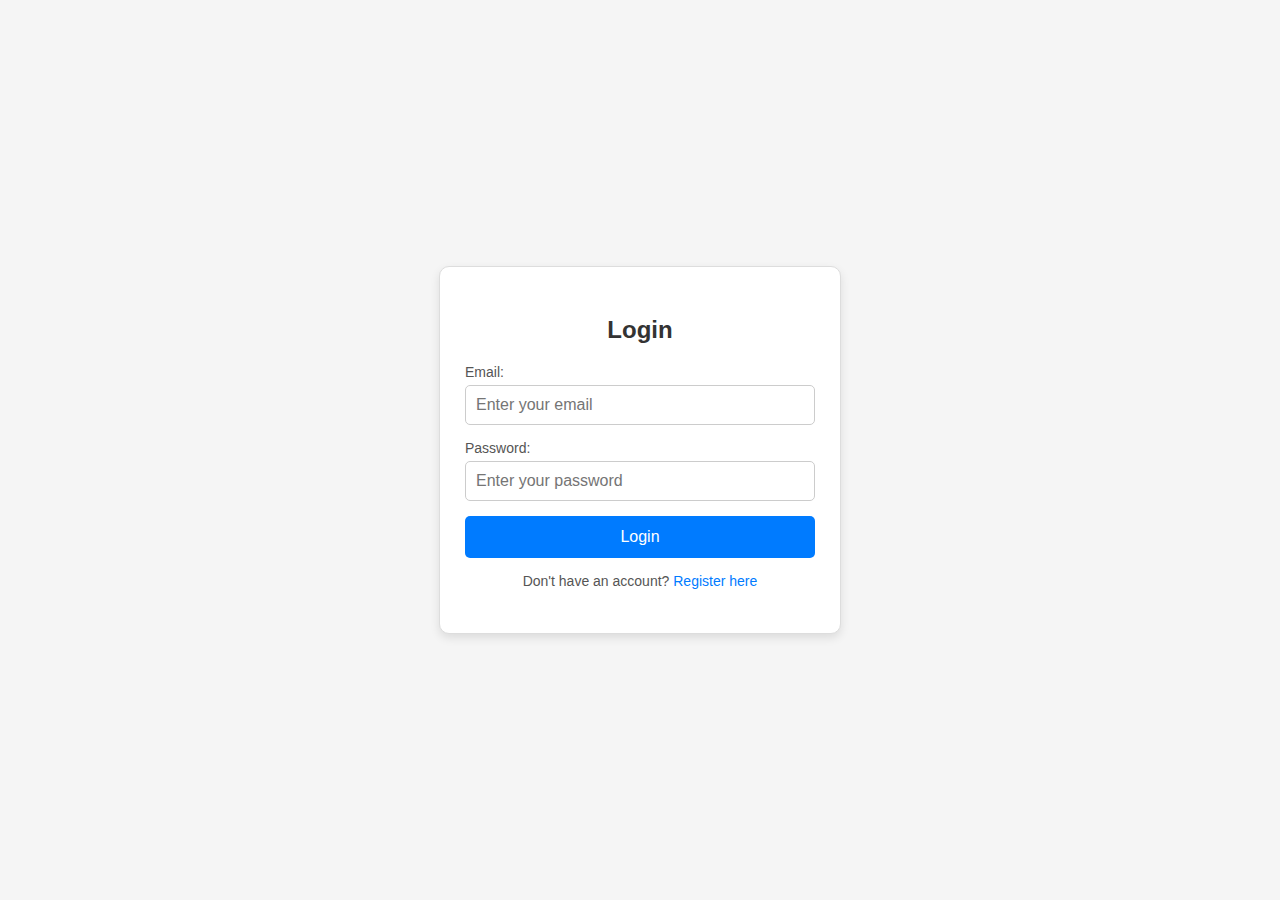
<file: LukasBeneta11.28/index.html>
<!DOCTYPE html>
<html lang="en">
<head>
    <meta charset="UTF-8">
    <meta name="viewport" content="width=device-width, initial-scale=1.0">
    <title>Index</title>
    <link rel="stylesheet" href="index.css">
</head>
<body>
<div class="toolbar">
    Logged in as: <strong id="loggedInUser"></strong>
</div>

<div class="navbar">
    <div class="links">
        <a href="gallery.html">Gallery</a>
        <a href="chat.html">Chat</a>
        <a href="profile.html">User Profile</a>
    </div>
    <button class="logout-button" onclick="logout()">Logout</button>
</div>

<main>
    <div id="postContainer" class="post-container"></div>
</main>

<script src="index.js"></script>
</body>
</html>
</file>
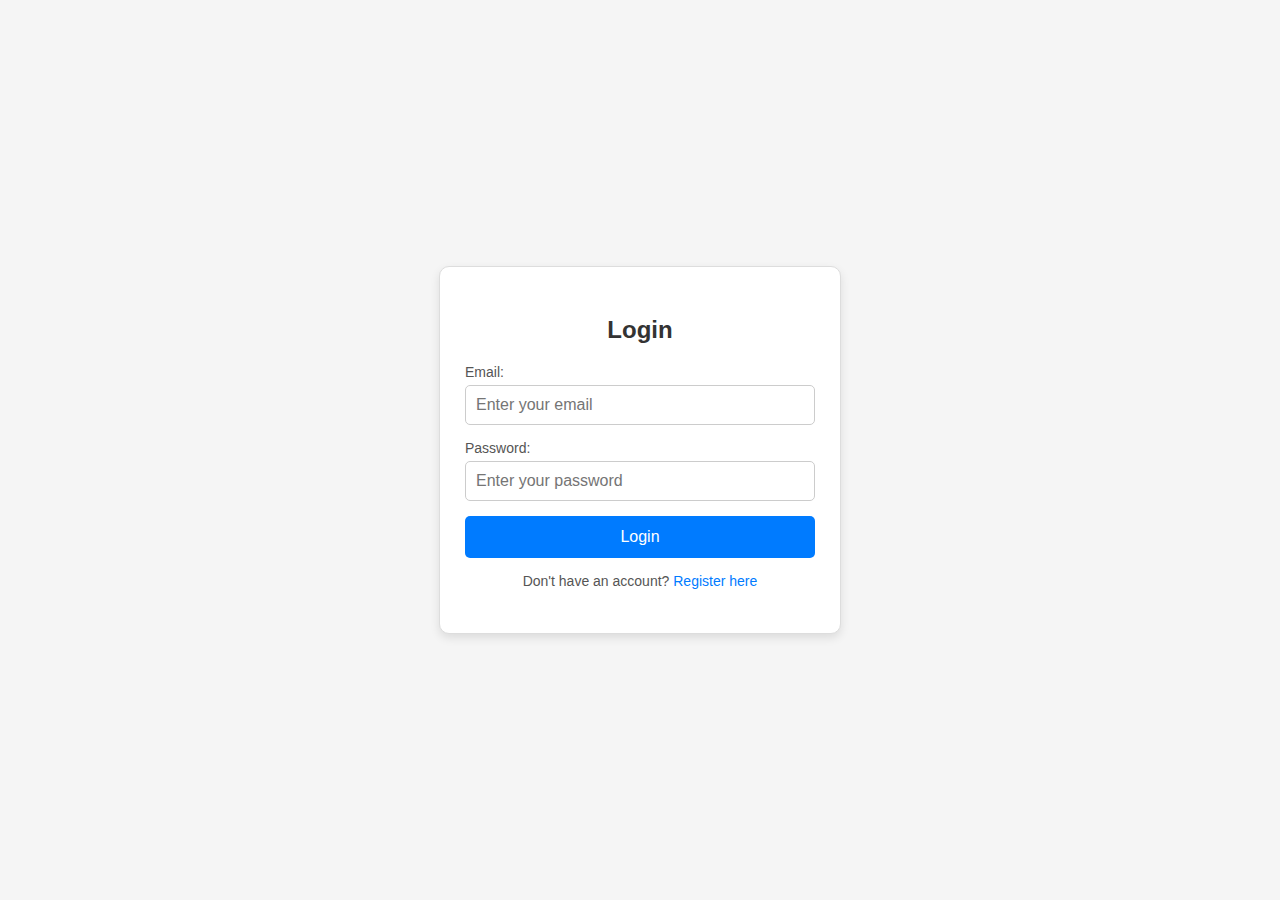
<file: LukasBeneta11.28/chat.html>
<!DOCTYPE html>
<html lang="en">
<head>
  <meta charset="UTF-8">
  <meta name="viewport" content="width=device-width, initial-scale=1.0">
  <title>Chat</title>
  <link rel="stylesheet" href="chat.css">
</head>
<body>
<div class="toolbar">
  Logged in as: <strong id="loggedInUser"></strong>
</div>

<div class="navbar">
  <div class="links">
    <a href="index.html">Home</a>
    <a href="gallery.html">Gallery</a>
    <a href="profile.html">User Profile</a>
  </div>
  <button class="logout-button" onclick="logout()">Logout</button>
</div>

<main>
  <h1>Chat</h1>
  <div id="chatContainer" class="chat-container">
    <div id="chatMessages" class="chat-messages"></div>
    <form id="chatForm" class="chat-form">
      <input type="text" id="chatInput" placeholder="Type your message..." required />
      <button type="submit">Send</button>
    </form>
  </div>
</main>

<script src="chat.js"></script>
</body>
</html>
</file>
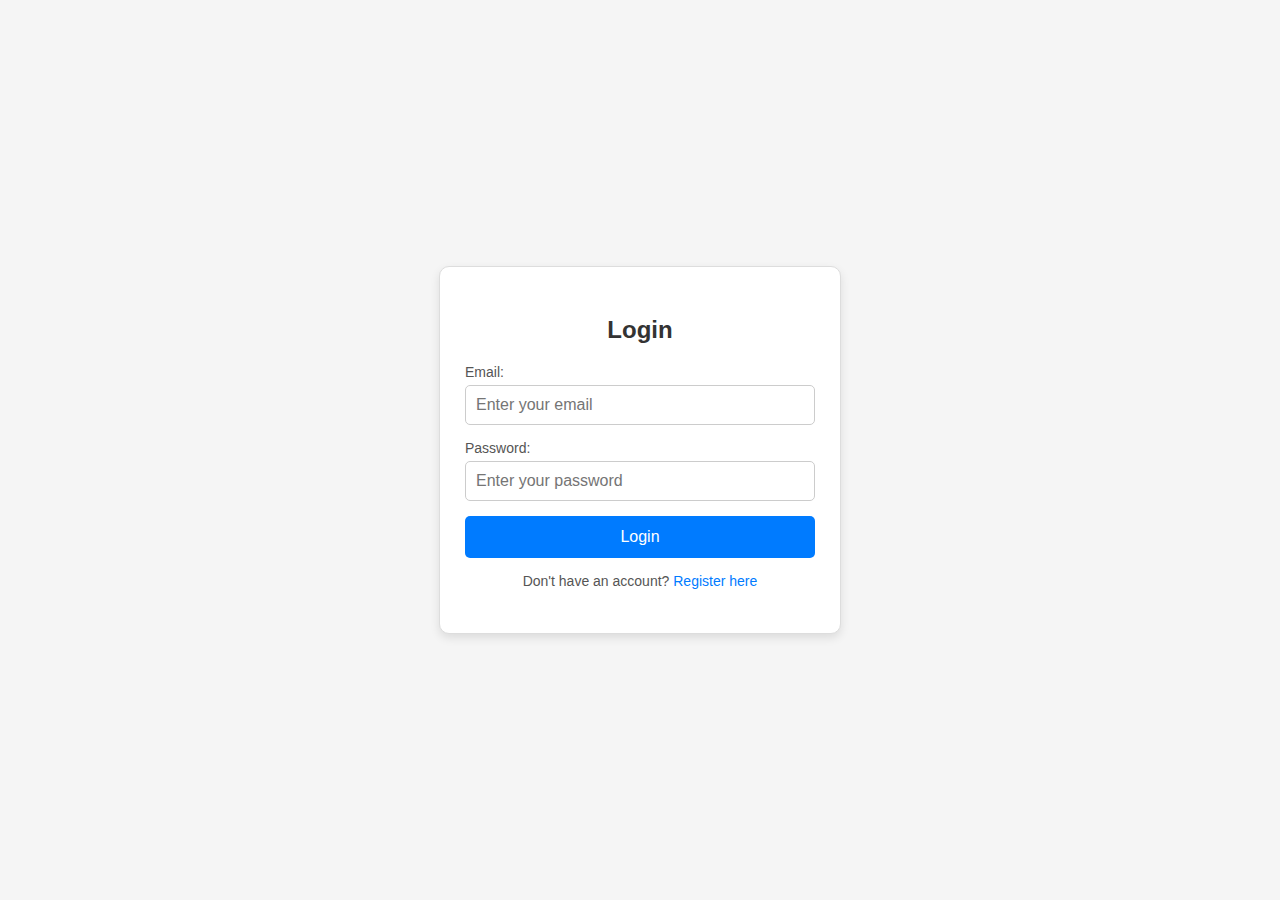
<file: LukasBeneta11.28/gallery.html>
<!DOCTYPE html>
<html lang="en">
<head>
  <meta charset="UTF-8">
  <meta name="viewport" content="width=device-width, initial-scale=1.0">
  <title>Gallery</title>
  <link rel="stylesheet" href="gallery.css">
</head>
<body>
<div class="toolbar">
  Logged in as: <strong id="loggedInUser"></strong>
</div>

<div class="navbar">
  <div class="links">
    <a href="index.html">Home</a>
    <a href="chat.html">Chat</a>
    <a href="profile.html">User Profile</a>
  </div>
  <button class="logout-button" onclick="logout()">Logout</button>
</div>

<main>
  <h1>Gallery</h1>
  <div id="galleryContainer" class="gallery-container"></div>
</main>

<script src="gallery.js"></script>
</body>
</html>
</file>
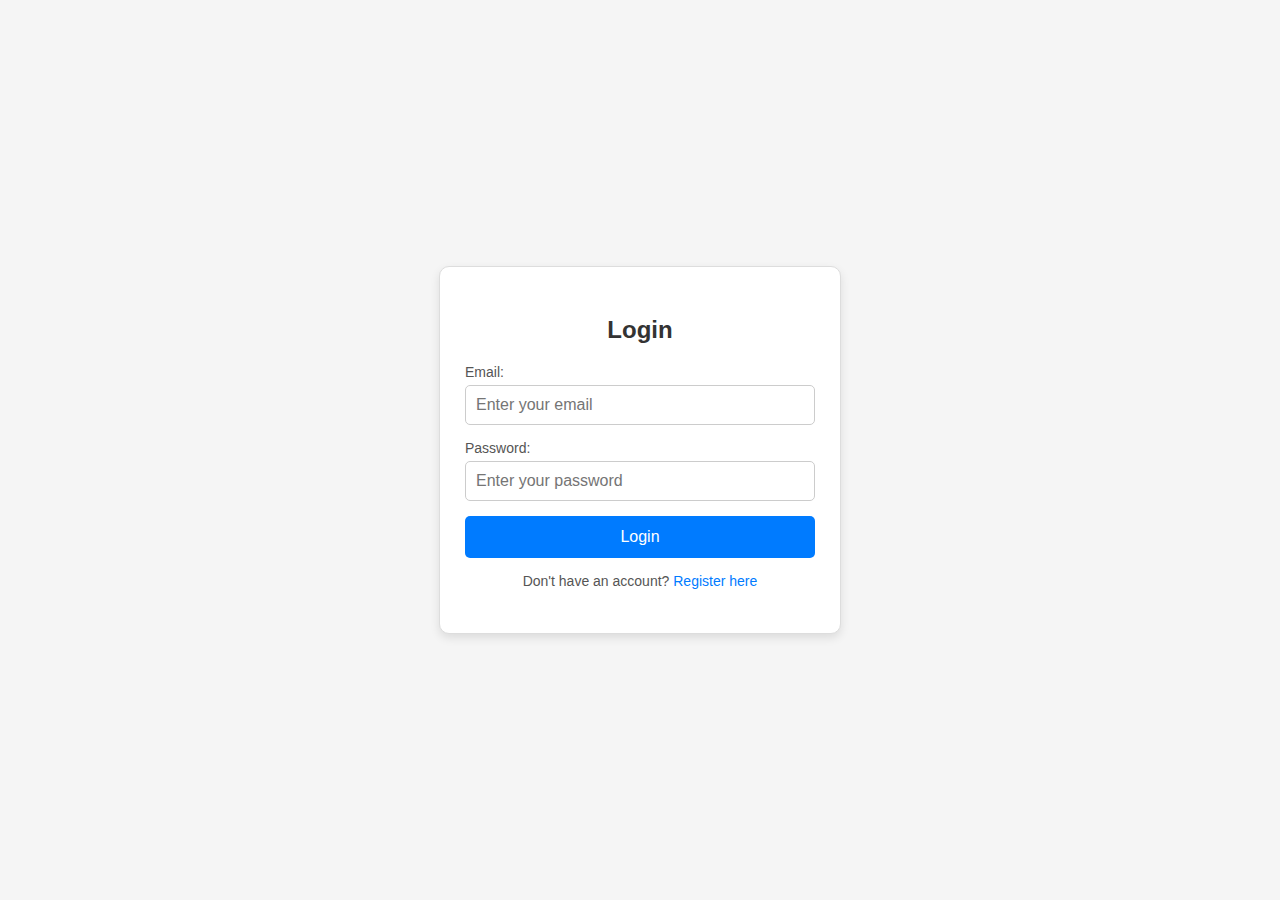
<file: LukasBeneta11.28/login.html>
<!DOCTYPE html>
<html lang="en">
<head>
    <meta charset="UTF-8">
    <meta name="viewport" content="width=device-width, initial-scale=1.0">
    <title>Login</title>
    <link rel="stylesheet" href="login.css"> <!-- Link your CSS -->
</head>
<body>

<!-- Login Form Container -->
<div class="login-form-container">
    <h2>Login</h2>

    <!-- Login Form -->
    <form onsubmit="event.preventDefault(); login();">
        <!-- Email -->
        <label for="login-email">Email:</label>
        <input type="email" id="login-email" placeholder="Enter your email" required>

        <!-- Password  -->
        <label for="login-password">Password:</label>
        <input type="password" id="login-password" placeholder="Enter your password" required>

        <!-- Error Message -->
        <div id="error-message" class="error-message hidden"></div>

        <!-- Button -->
        <button type="submit">Login</button>
    </form>

    <!-- Register -->
    <p>Don't have an account? <a href="register.html">Register here</a></p>
</div>

<script src="login.js"></script> <!-- Link your JavaScript file for login -->
</body>
</html>
</file>
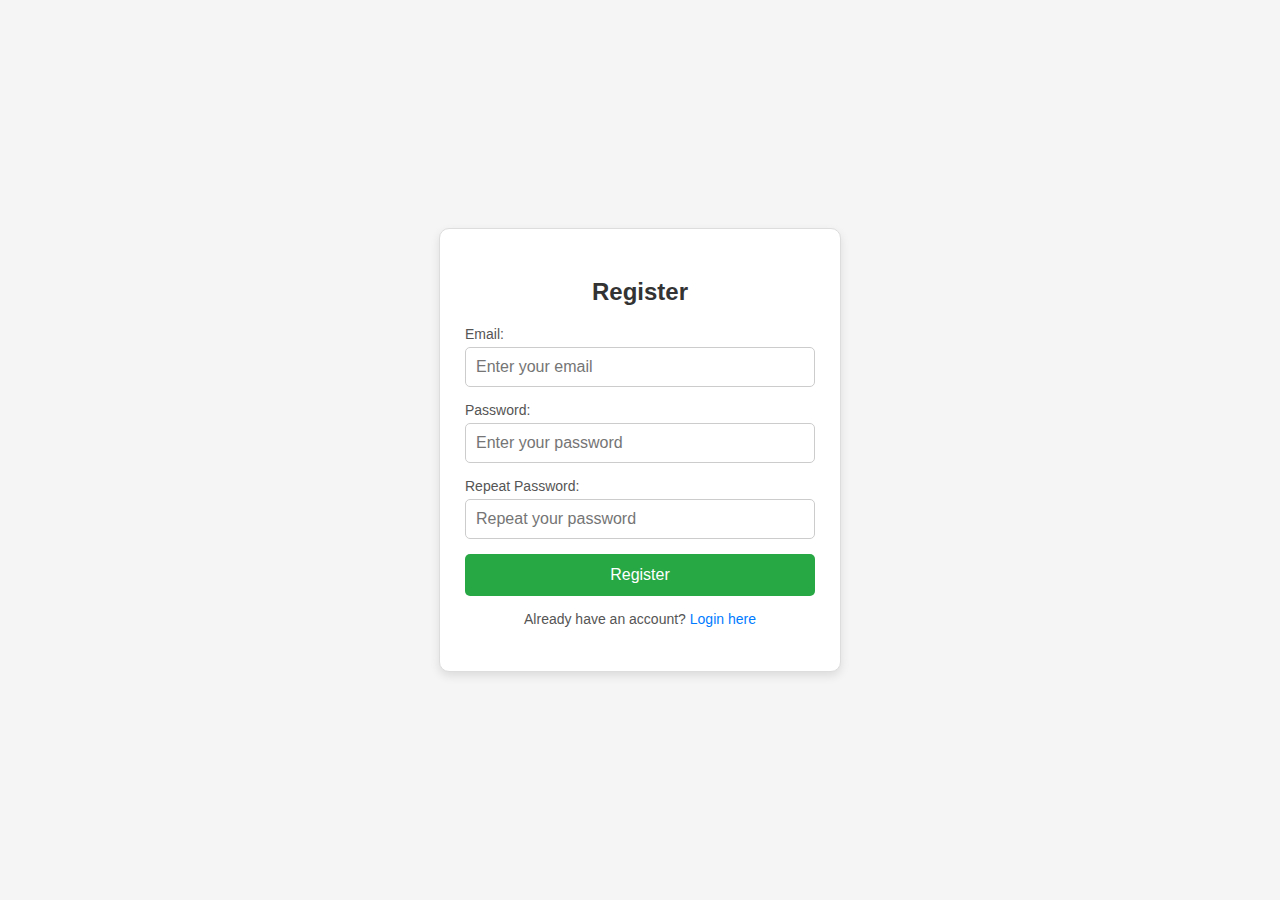
<file: LukasBeneta11.28/register.html>
<!DOCTYPE html>
<html lang="en">
<head>
    <meta charset="UTF-8">
    <meta name="viewport" content="width=device-width, initial-scale=1.0">
    <title>Register</title>
    <link rel="stylesheet" href="register.css">
</head>
<body>
<!-- Register Form Container -->
<div class="form-wrapper">
    <div class="form-container">
        <h2>Register</h2>
        <form id="register-form" onsubmit="event.preventDefault(); register();">
            <label for="register-email">Email:</label>
            <input type="email" id="register-email" placeholder="Enter your email" required>

            <label for="register-password">Password:</label>
            <input type="password" id="register-password" placeholder="Enter your password" required>

            <label for="register-repeat-password">Repeat Password:</label>
            <input type="password" id="register-repeat-password" placeholder="Repeat your password" required>

            <div id="error-message" class="error-message hidden"></div>
            <button type="submit">Register</button>
        </form>
        <p>Already have an account? <a href="login.html">Login here</a></p>
    </div>
</div>

<script>
    function register() {
        const email = document.getElementById('register-email').value;
        const password = document.getElementById('register-password').value;
        const repeatPassword = document.getElementById('register-repeat-password').value;
        const errorMessage = document.getElementById('error-message');

        errorMessage.classList.add('hidden');

        if (password !== repeatPassword) {
            errorMessage.textContent = 'Passwords do not match!';
            errorMessage.classList.remove('hidden');
            return;
        }

        const users = JSON.parse(localStorage.getItem('users')) || [];
        const userExists = users.some(u => u.email === email);

        if (userExists) {
            errorMessage.textContent = 'Email is already registered.';
            errorMessage.classList.remove('hidden');
            return;
        }

        users.push({ email, password });
        localStorage.setItem('users', JSON.stringify(users));
        alert('Registration successful! You can now log in.');
        window.location.href = 'login.html';
    }
</script>
</body>
</html>
</file>
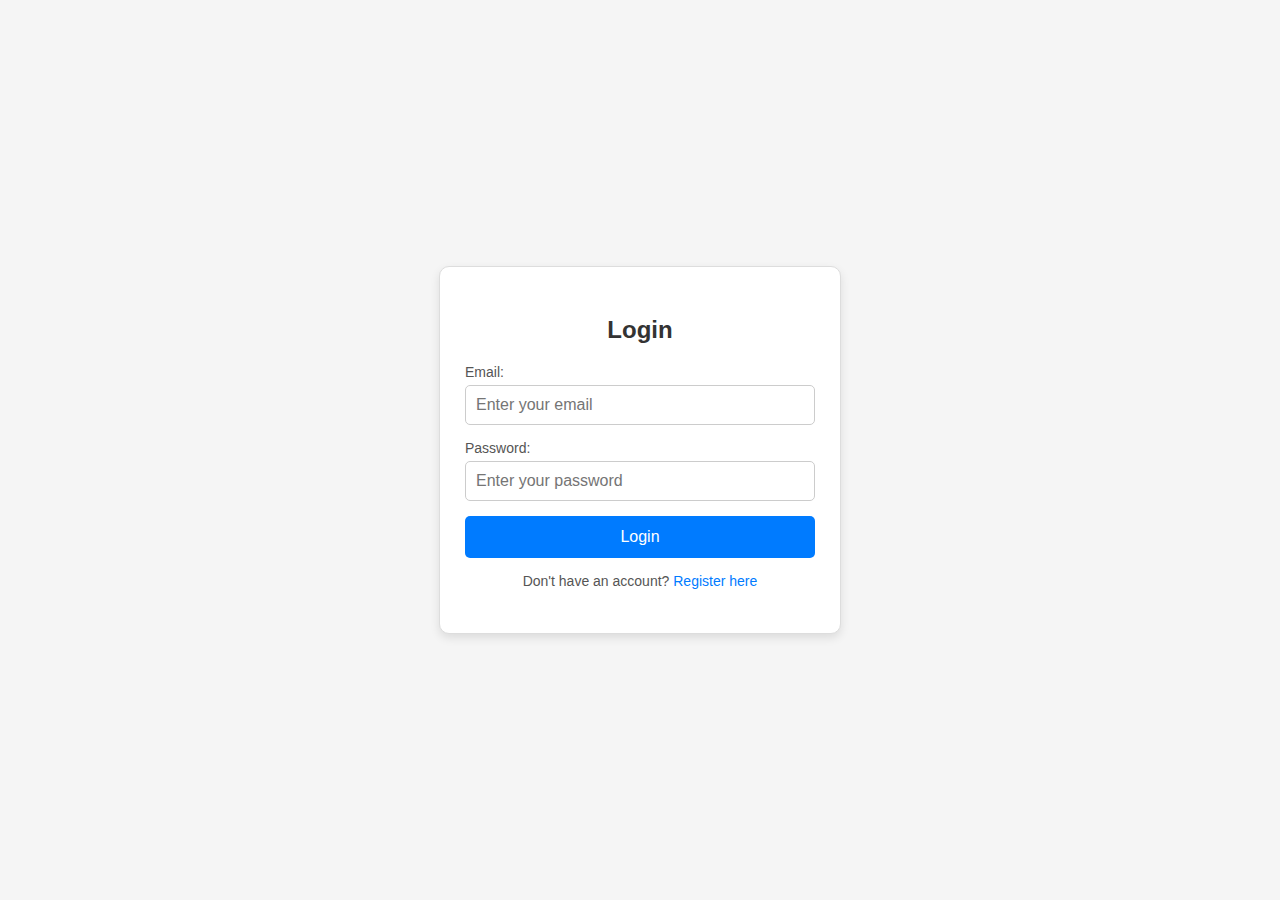
<file: LukasBeneta11.28/single-post.html>
<!DOCTYPE html>
<html lang="en">
<head>
  <meta charset="UTF-8">
  <meta name="viewport" content="width=device-width, initial-scale=1.0">
  <title>Single Post</title>
  <link rel="stylesheet" href="single-post.css">
</head>
<body>
<div class="toolbar">
  Logged in as: <strong id="loggedInUser"></strong>
</div>

<div class="navbar">
  <div class="links">
    <a href="index.html">Home</a>
    <a href="gallery.html">Gallery</a>
    <a href="chat.html">Chat</a>
    <a href="profile.html">User Profile</a>
  </div>
  <button class="logout-button" onclick="logout()">Logout</button>
</div>

<main>
  <div id="postContent" class="post-container">
    <h1 id="postTitle">Loading...</h1>
    <p id="postBody"></p>
  </div>
</main>

<script src="single-post.js"></script>
</body>
</html>
</file>
<file: LukasBeneta11.28/index.css>
body {
    font-family: Arial, sans-serif;
    margin: 0;
    padding: 0;
    background-color: #f5f5f5;
    color: #333;
}

.toolbar {
    background-color: #333;
    color: white;
    padding: 10px 20px;
    font-size: 16px;
}

.navbar {
    background-color: #007bff;
    padding: 10px 20px;
    display: flex;
    justify-content: space-between;
    align-items: center;
    color: white;
}

.navbar .links {
    display: flex;
    gap: 20px;
}

.navbar a {
    text-decoration: none;
    color: white;
    font-size: 16px;
}

.navbar a:hover {
    color: #d1ecf1;
}

.logout-button {
    background-color: white;
    color: #e74c3c;
    border: 2px solid #e74c3c;
    border-radius: 5px;
    padding: 8px 12px;
    font-size: 16px;
    cursor: pointer;
}

.logout-button:hover {
    background-color: #e74c3c;
    color: white;
}

main {
    padding: 20px;
}

.post-container {
    display: grid;
    grid-template-columns: repeat(auto-fit, minmax(300px, 1fr));
    gap: 20px;
    margin-top: 20px;
}

.card {
    background-color: white;
    border: 1px solid #ddd;
    border-radius: 8px;
    padding: 20px;
    box-shadow: 0 2px 6px rgba(0, 0, 0, 0.1);
}

.card h2 {
    font-size: 18px;
    margin-bottom: 10px;
    color: #333;
}

.card p {
    font-size: 14px;
    color: #555;
}
</file>
<file: LukasBeneta11.28/chat.css>
body {
    font-family: Arial, sans-serif;
    margin: 0;
    padding: 0;
    background-color: #f5f5f5;
    color: #333;
}

.toolbar {
    background-color: #333;
    color: white;
    padding: 10px 20px;
    font-size: 16px;
}

.navbar {
    background-color: #007bff;
    padding: 10px 20px;
    display: flex;
    justify-content: space-between;
    align-items: center;
    color: white;
}

.navbar .links {
    display: flex;
    gap: 20px;
}

.navbar a {
    text-decoration: none;
    color: white;
    font-size: 16px;
}

.navbar a:hover {
    color: #d1ecf1;
}

.logout-button {
    background-color: white;
    color: #e74c3c;
    border: 2px solid #e74c3c;
    border-radius: 5px;
    padding: 8px 12px;
    font-size: 16px;
    cursor: pointer;
}

.logout-button:hover {
    background-color: #e74c3c;
    color: white;
}

main {
    padding: 20px;
    max-width: 800px;
    margin: 0 auto;
}

.chat-container {
    display: flex;
    flex-direction: column;
    gap: 10px;
    background-color: white;
    border: 1px solid #ddd;
    border-radius: 8px;
    padding: 20px;
    box-shadow: 0 2px 5px rgba(0, 0, 0, 0.1);
}

.chat-messages {
    flex: 1;
    max-height: 300px;
    overflow-y: auto;
    padding: 10px;
    border: 1px solid #ddd;
    border-radius: 5px;
    background-color: #f9f9f9;
}

.chat-message {
    margin-bottom: 10px;
    font-size: 14px;
}

.chat-form {
    display: flex;
    gap: 10px;
}

.chat-form input {
    flex: 1;
    padding: 10px;
    border: 1px solid #ddd;
    border-radius: 5px;
    font-size: 14px;
}

.chat-form button {
    background-color: #007bff;
    color: white;
    border: none;
    padding: 10px 20px;
    border-radius: 5px;
    cursor: pointer;
    font-size: 14px;
}

.chat-form button:hover {
    background-color: #0056b3;
}
</file>
<file: LukasBeneta11.28/gallery.css>
body {
    font-family: Arial, sans-serif;
    margin: 0;
    padding: 0;
    background-color: #f5f5f5;
    color: #333;
}

.toolbar {
    background-color: #333;
    color: white;
    padding: 10px 20px;
    font-size: 16px;
}

.navbar {
    background-color: #007bff;
    padding: 10px 20px;
    display: flex;
    justify-content: space-between;
    align-items: center;
    color: white;
}

.navbar .links {
    display: flex;
    gap: 20px;
}

.navbar a {
    text-decoration: none;
    color: white;
    font-size: 16px;
}

.navbar a:hover {
    color: #d1ecf1;
}

.logout-button {
    background-color: white;
    color: #e74c3c;
    border: 2px solid #e74c3c;
    border-radius: 5px;
    padding: 8px 12px;
    font-size: 16px;
    cursor: pointer;
}

.logout-button:hover {
    background-color: #e74c3c;
    color: white;
}

main {
    padding: 20px;
    max-width: 1200px;
    margin: 0 auto;
}

.gallery-container {
    display: grid;
    grid-template-columns: repeat(3, 1fr);
    gap: 20px;
    margin: 20px auto;
    padding: 10px;
}

.gallery-item {
    background-color: white;
    border: 1px solid #ddd;
    border-radius: 8px;
    padding: 15px;
    box-shadow: 0 2px 5px rgba(0, 0, 0, 0.1);
    display: flex;
    flex-direction: column;
    align-items: center;
    text-align: center;
}

.gallery-img {
    width: 100%;
    height: auto;
    max-height: 150px;
    object-fit: cover;
    border-radius: 5px;
    margin-bottom: 10px;
}

.gallery-item p {
    font-size: 14px;
    color: #555;
    margin: 0;
}
</file>
<file: LukasBeneta11.28/login.css>
body {
    font-family: Arial, sans-serif;
    margin: 0;
    padding: 0;
    background-color: #f5f5f5;
    color: #333;
    display: flex;
    justify-content: center;
    align-items: center;
    min-height: 100vh;
}

.login-form-container {
    background-color: white;
    border: 1px solid #ddd;
    border-radius: 10px;
    padding: 30px 25px;
    width: 350px;
    box-shadow: 0 4px 10px rgba(0, 0, 0, 0.1);
    text-align: center;
}

.login-form-container h2 {
    margin-bottom: 20px;
    font-size: 24px;
    color: #333;
}

.login-form-container label {
    display: block;
    text-align: left;
    margin-bottom: 5px;
    font-size: 14px;
    color: #555;
}

.login-form-container input {
    width: 100%;
    padding: 10px;
    margin-bottom: 15px;
    border: 1px solid #ccc;
    border-radius: 5px;
    font-size: 16px;
    box-sizing: border-box;
}

.login-form-container button{
    width: 100%;
    padding: 12px;
    background-color: #007bff;
    color: white;
    border: none;
    border-radius: 5px;
    font-size: 16px;
    cursor: pointer;
    transition: background-color 0.3s ease;
}

.login-form-container button:hover {
    background-color: #0056b3;
}

.login-form-container p {
    margin-top: 15px;
    font-size: 14px;
    color: #555;
}

.login-form-container a {
    color: #007bff;
    text-decoration: none;
}

.login-form-container a:hover {
    text-decoration: underline;
}

.hidden {
    display: none;
}

.error-message {
    color: red;
    font-size: 14px;
    margin-top: 10px;
    display: none;
}
</file>
<file: LukasBeneta11.28/register.css>
body {
    font-family: Arial, sans-serif;
    margin: 0;
    padding: 0;
    background-color: #f5f5f5;
    color: #333;
    display: flex;
    justify-content: center;
    align-items: center;
    min-height: 100vh;
}

.form-wrapper {
    display: flex;
    justify-content: center;
    align-items: center;
    width: 100%;
    height: 100%;
}

.form-container {
    background-color: white;
    border: 1px solid #ddd;
    border-radius: 10px;
    padding: 30px 25px;
    width: 350px;
    box-shadow: 0 4px 10px rgba(0, 0, 0, 0.1);
    text-align: center;
}

.form-container h2 {
    margin-bottom: 20px;
    font-size: 24px;
    color: #333;
}

.form-container label {
    display: block;
    text-align: left;
    margin-bottom: 5px;
    font-size: 14px;
    color: #555;
}

.form-container input {
    width: 100%;
    padding: 10px;
    margin-bottom: 15px;
    border: 1px solid #ccc;
    border-radius: 5px;
    font-size: 16px;
    box-sizing: border-box;
}


.form-container button {
    width: 100%;
    padding: 12px;
    background-color: #28a745;
    color: white;
    border: none;
    border-radius: 5px;
    font-size: 16px;
    cursor: pointer;
    transition: background-color 0.3s ease;
}

.form-container button:hover {
    background-color: #218838;
}

.form-container p {
    margin-top: 15px;
    font-size: 14px;
    color: #555;
}

.form-container a {
    color: #007bff;
    text-decoration: none;
}

.form-container a:hover {
    text-decoration: underline;
}

#errorMessage {
    color: red;
    font-size: 14px;
    margin-top: 10px;
    display: none;
}
</file>
<file: LukasBeneta11.28/single-post.css>
body {
    font-family: Arial, sans-serif;
    margin: 0;
    padding: 0;
    background-color: #f5f5f5;
    color: #333;
}

.toolbar {
    background-color: #333;
    color: white;
    padding: 10px 20px;
    font-size: 16px;
}

.navbar {
    background-color: #007bff;
    padding: 10px 20px;
    display: flex;
    justify-content: space-between;
    align-items: center;
    color: white;
}

.navbar .links {
    display: flex;
    gap: 20px;
}

.navbar a {
    text-decoration: none;
    color: white;
    font-size: 16px;
}

.navbar a:hover {
    color: #d1ecf1;
}

.logout-button {
    background-color: white;
    color: #e74c3c;
    border: 2px solid #e74c3c;
    border-radius: 5px;
    padding: 8px 12px;
    font-size: 16px;
    cursor: pointer;
}

.logout-button:hover {
    background-color: #e74c3c;
    color: white;
}

main {
    padding: 20px;
}

.single-post-container {
    background-color: white;
    border: 1px solid #ddd;
    border-radius: 8px;
    padding: 20px;
    box-shadow: 0 4px 10px rgba(0, 0, 0, 0.1);
    max-width: 600px;
    margin: 40px auto;
}

.single-post-container h2 {
    font-size: 24px;
    margin-bottom: 10px;
    color: #333;
}

.single-post-container p {
    font-size: 16px;
    color: #555;
    margin-bottom: 20px;
}

.back-link {
    display: inline-block;
    text-decoration: none;
    color: #007bff;
    font-size: 14px;
    border: 1px solid #007bff;
    border-radius: 5px;
    padding: 8px 12px;
    transition: background-color 0.3s ease, color 0.3s ease;
}

.back-link:hover {
    background-color: #007bff;
    color: white;
}
</file>
